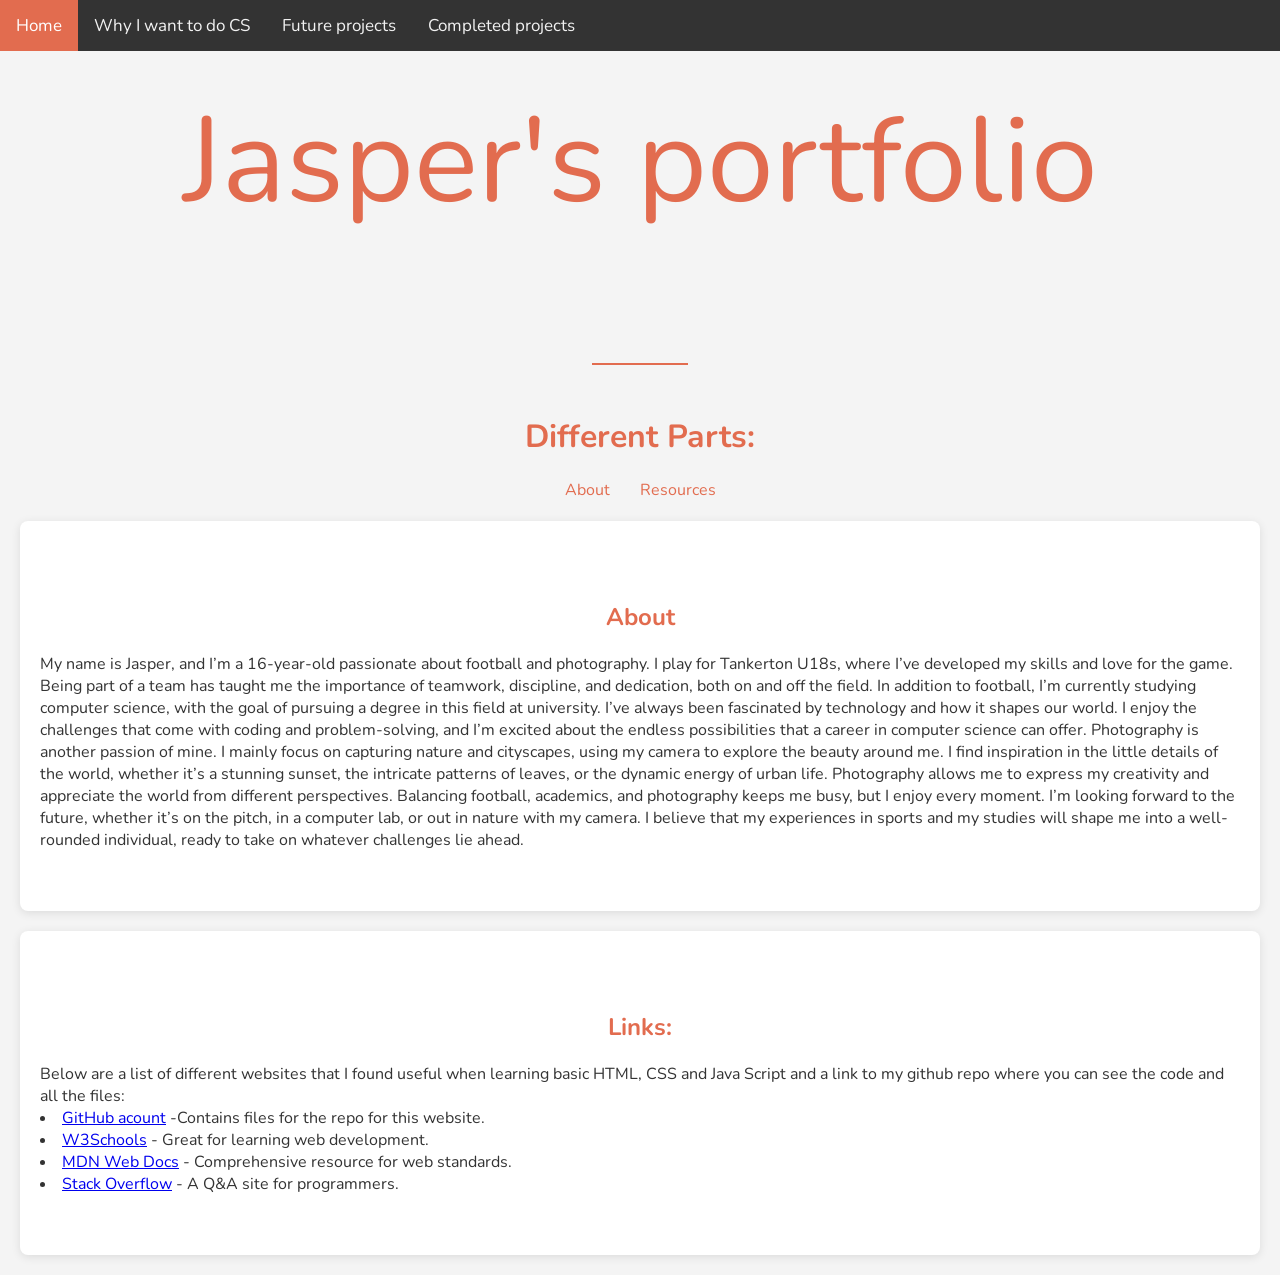
<file: index.html>
<!DOCTYPE html>
<html lang="en">
<head>
    <meta charset="UTF-8">
    <meta name="viewport" content="width=device-width, initial-scale=1.0">
    <meta name="description" content="My home page for my portfolio">
    <title>Jasper's Portfolio</title>
    <link href="https://fonts.googleapis.com/css2?family=Nunito:wght@400;700&display=swap" rel="stylesheet">
    <style>
        body {
            font-family: 'Nunito', sans-serif;
            margin: 0;
            padding: 0;
            background-color: #f4f4f4;
            color: #333;
        }
        
        .topnav {
            background-color: #333;
            overflow: hidden;
            position: fixed;
            width: 100%;
            top: 0;
            z-index: 1000;
        }

        .topnav a {
            float: left;
            color: #f2f2f2;
            text-align: center;
            padding: 14px 16px;
            text-decoration: none;
            font-size: 17px;
            transition: background-color 0.3s, color 0.3s;
        }

        .topnav a:hover {
            background-color: #ddd;
            color: black;
        }

        .topnav a.active {
            background-color: #e26c4f;
            color: white;
        }

        .line {
            height: 2px;
            width: 6rem;
            background-color: #e26c4f;
            margin: 50px auto;
        }

        p {
            
            margin-top: 80px; 
            font-size: 120px;
            color: #e26c4f;
            text-align: center;
            
        }

        header {
            margin-top: 20px;
            text-align: center;
        }

        section {
            padding: 60px 20px;
            margin: 20px;
            background: white;
            border-radius: 8px;
            box-shadow: 0 2px 10px rgba(0, 0, 0, 0.1);
        }

        h1 {
            color: #e26c4f;
            text-align: center;
        }

        nav ul {
            list-style-type: none;
            padding: 0;
            display: flex;
            justify-content: center;
        }

        nav ul li {
            margin: 0 15px;
        }

        nav ul li a {
            text-decoration: none;
            color: #e26c4f;
            transition: color 0.3s;
        }

        nav ul li a:hover {
            color: #333;
        }

        footer {
            text-align: center;
            padding: 20px;
            background-color: #333;
            color: white;
            position: relative;
            bottom: 0;
            width: 100%;
        }
    </style>
</head>
<body>
  <div class="topnav">
    <a class="active"href="Home.html">Home</a>
    <a href="Why I want to do cs.html">Why I want to do CS</a>
    <a href="Projects.html">Future projects</a>
    <a href="completed projects.html">Completed projects</a>
  </div>

    <p>Jasper's portfolio</p>
    <div class="line"></div>
    <header>
        <h1>Different Parts:</h1>
        <nav>
            <ul>
                <li><a href="#about">About</a></li>
                <li><a href="#resources">Resources</a></li>
                
            </ul>
        </nav>
    </header>

    <section id="about">
        <h1>About</h1>
        My name is Jasper, and I’m a 16-year-old passionate about football and photography. I play for Tankerton U18s, where I’ve developed my skills and love for the game. Being part of a team has taught me the importance of teamwork, discipline, and dedication, both on and off the field.

        In addition to football, I’m currently studying computer science, with the goal of pursuing a degree in this field at university. I’ve always been fascinated by technology and how it shapes our world. I enjoy the challenges that come with coding and problem-solving, and I’m excited about the endless possibilities that a career in computer science can offer.

        Photography is another passion of mine. I mainly focus on capturing nature and cityscapes, using my camera to explore the beauty around me. I find inspiration in the little details of the world, whether it’s a stunning sunset, the intricate patterns of leaves, or the dynamic energy of urban life. Photography allows me to express my creativity and appreciate the world from different perspectives.

        Balancing football, academics, and photography keeps me busy, but I enjoy every moment. I’m looking forward to the future, whether it’s on the pitch, in a computer lab, or out in nature with my camera. I believe that my experiences in sports and my studies will shape me into a well-rounded individual, ready to take on whatever challenges lie ahead.</section>
</section>
<section id="resources"> 
  <h1>Links:</h1>
   Below are a list of different websites that I found useful when learning basic HTML, CSS and Java Script and a link to my github repo where you can see the code and all the files: 
   <li><a href="https://github.com/jasp124/jasp124.github.io" target="_blank">GitHub acount</a> -Contains files for the repo for this website.</li>
   <li><a href="https://www.w3schools.com" target="_blank">W3Schools</a> - Great for learning web development.</li>
   <li><a href="https://developer.mozilla.org" target="_blank">MDN Web Docs</a> - Comprehensive resource for web standards.</li> 
   <li><a href="https://stackoverflow.com" target="_blank">Stack Overflow</a> - A Q&A site for programmers.</li> 
  </section> 
</body>
</file>
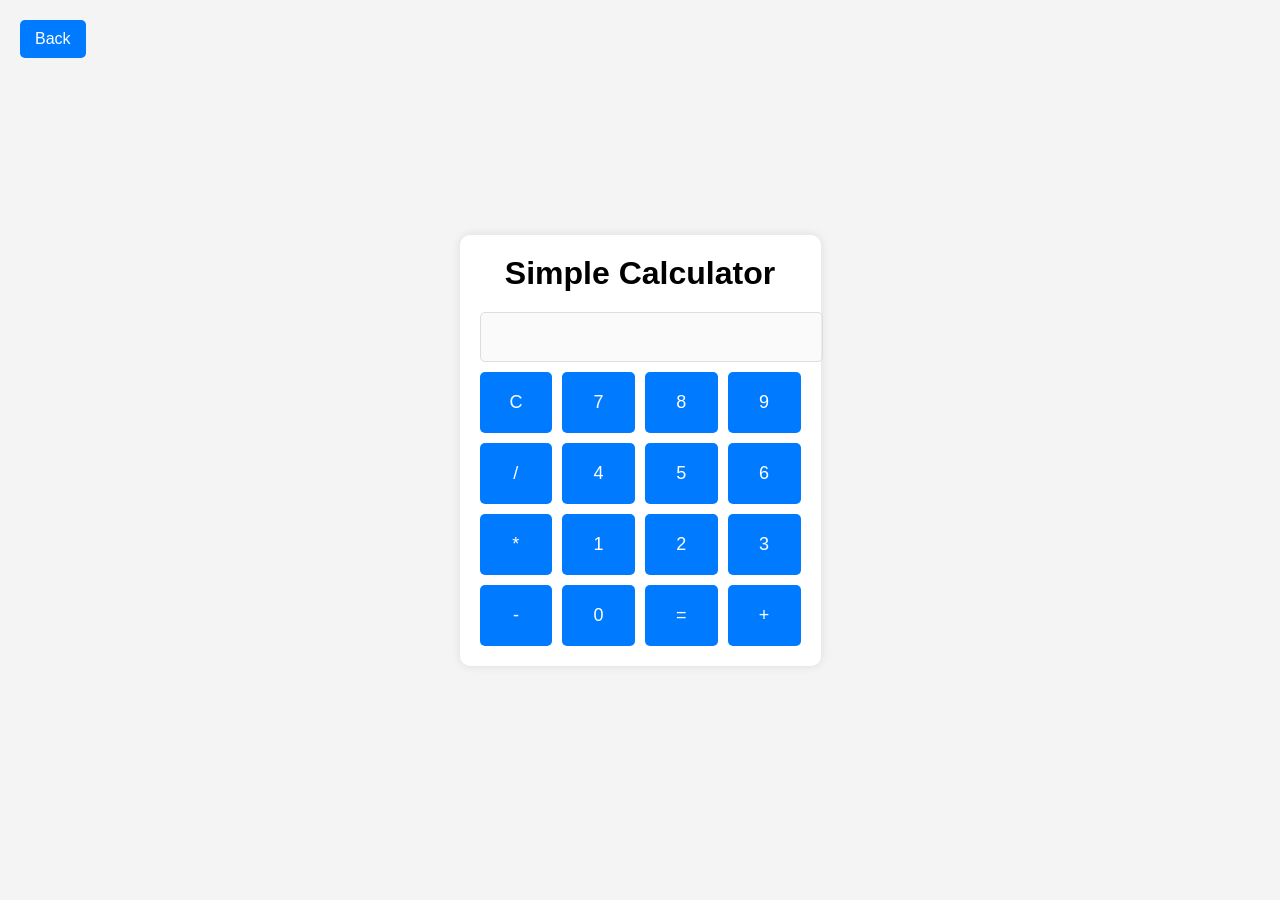
<file: calculator project.html>
<!DOCTYPE html>
<html lang="en">
<head>
    <meta charset="UTF-8">
    <meta name="viewport" content="width=device-width, initial-scale=1.0">
    <title>Simple Calculator</title>
    <link rel="stylesheet" href="calculator project.css">
</head>
<body>
    <div class="container">
        <a href="completed projects.html" class="back-button">Back</a>
        <h1>Simple Calculator</h1>
        <input type="text" id="display" disabled>
        <div class="buttons">
            <button onclick="clearDisplay()">C</button>
            <button onclick="appendToDisplay('7')">7</button>
            <button onclick="appendToDisplay('8')">8</button>
            <button onclick="appendToDisplay('9')">9</button>
            <button onclick="appendToDisplay('/')">/</button>
            <button onclick="appendToDisplay('4')">4</button>
            <button onclick="appendToDisplay('5')">5</button>
            <button onclick="appendToDisplay('6')">6</button>
            <button onclick="appendToDisplay('*')">*</button>
            <button onclick="appendToDisplay('1')">1</button>
            <button onclick="appendToDisplay('2')">2</button>
            <button onclick="appendToDisplay('3')">3</button>
            <button onclick="appendToDisplay('-')">-</button>
            <button onclick="appendToDisplay('0')">0</button>
            <button onclick="calculate()">=</button>
            <button onclick="appendToDisplay('+')">+</button>
        </div>
    </div>
    <script src="calculator project.js"></script>
</body>
</html>
</file>
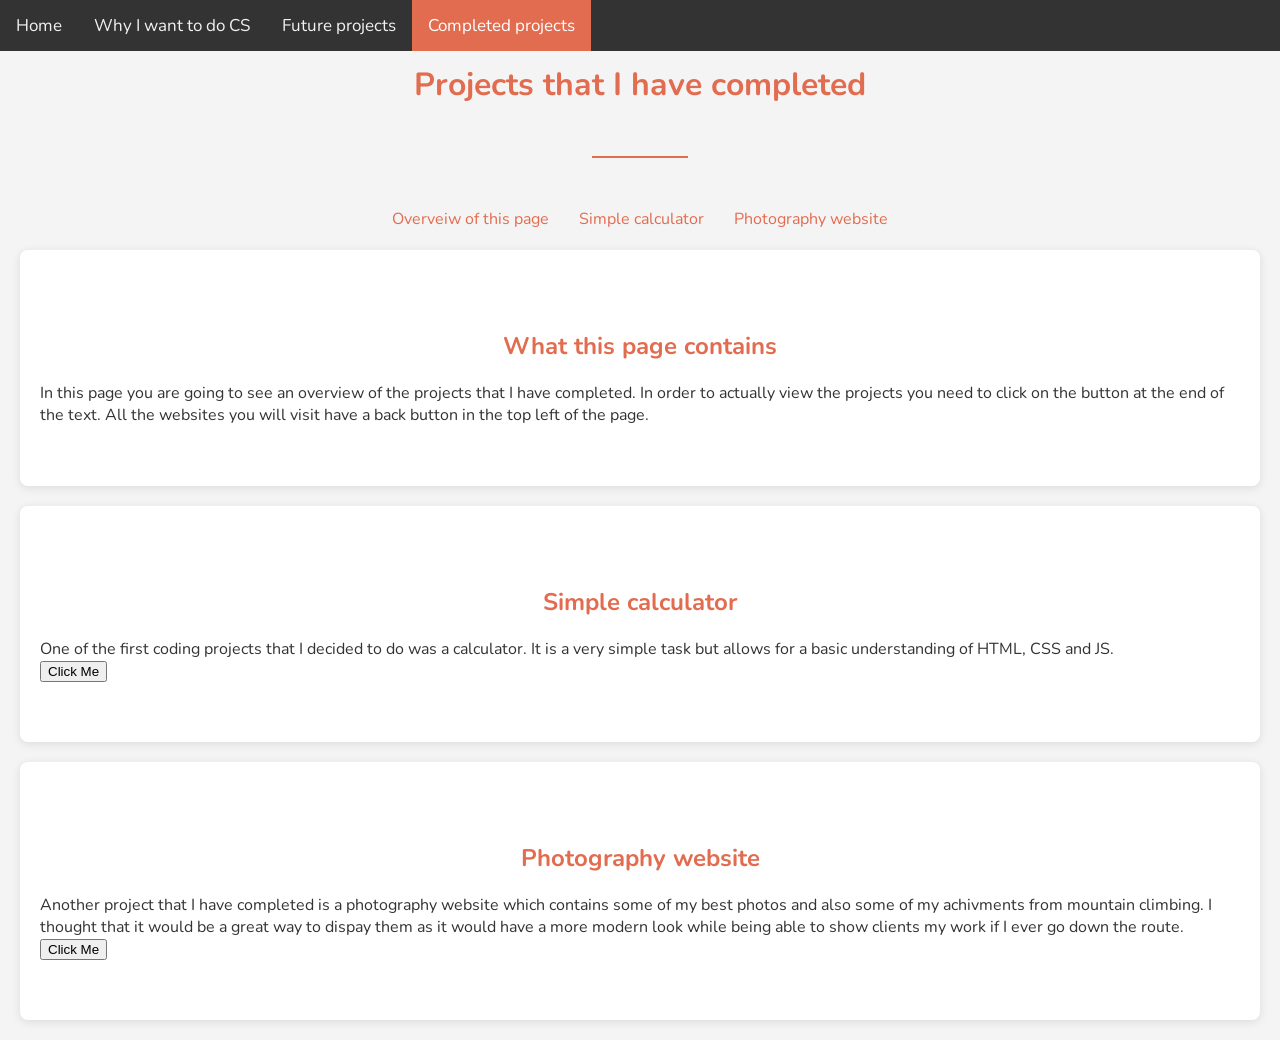
<file: completed projects.html>
<!DOCTYPE html>
<html lang="en">
<head>
    
    <link rel="stylesheet" href = "completed projects.css">

    <meta charset="UTF-8">
    <meta name="viewport" content="width=device-width, initial-scale=1.0">
    <meta name="description" content="A page to veiw all the different projects I have completed ">
    <title>Jasper's Completed Projects</title>
    <link href="https://fonts.googleapis.com/css2?family=Nunito:wght@400;700&display=swap" rel="stylesheet">
    
</head>
<body>
    <div class="topnav">
        <a href="index.html">Home</a>
        <a href="Why I want to do cs.html">Why I want to do CS</a>
        <a href="Projects.html">Future projects</a>
        <a class = "active" href = "completed projects.html">Completed projects</a>
    </div>

    <p>.</p>
    <header>
        <h1>Projects that I have completed</h1>
        <div class="line"></div>
        <nav>
            <ul>
                <li><a href="#overveiw">Overveiw of this page</a></li>
                <li><a href="#calculator">Simple calculator</a></li>
                <li><a href="#photography website">Photography website</a></li><!--This website hasn't been published due to me waiting till I have time to use as a way to get clients-->
                
                
            </ul>
        </nav>
    </header>
    <section id="overveiw">
        <h1>What this page contains</h1>
        In this page you are going to see an overview of the projects that I have completed. In order to actually view the projects you need to click on the button at the end of the text.
        All the websites you will visit have a back button in the top left of the page.
        
        
    </section>
    <section id="calculator">
      <h1>Simple calculator</h1>
      One of the first coding projects that I decided to do was a calculator. It is a very simple task but allows for a basic understanding of HTML, CSS and JS.</br>
      <a href="calculator project.html">
        <button>Click Me</button>
      </a>
    </section>

    <section id ="photography website"><!--This website hasn't been published due to me waiting till I have time to use as a way to get clients-->
        <h1>Photography website</h1>
        Another project that I have completed is a photography website which contains some of my best photos and also some of my achivments from mountain climbing.
        I thought that it would be a great way to dispay them as it would have a more modern look while being able to show clients my work if I ever go down the route.
        <a href = "photography website.html">
            <button>Click Me</button>
        </a>
    </section>
</body>
</html>
</file>
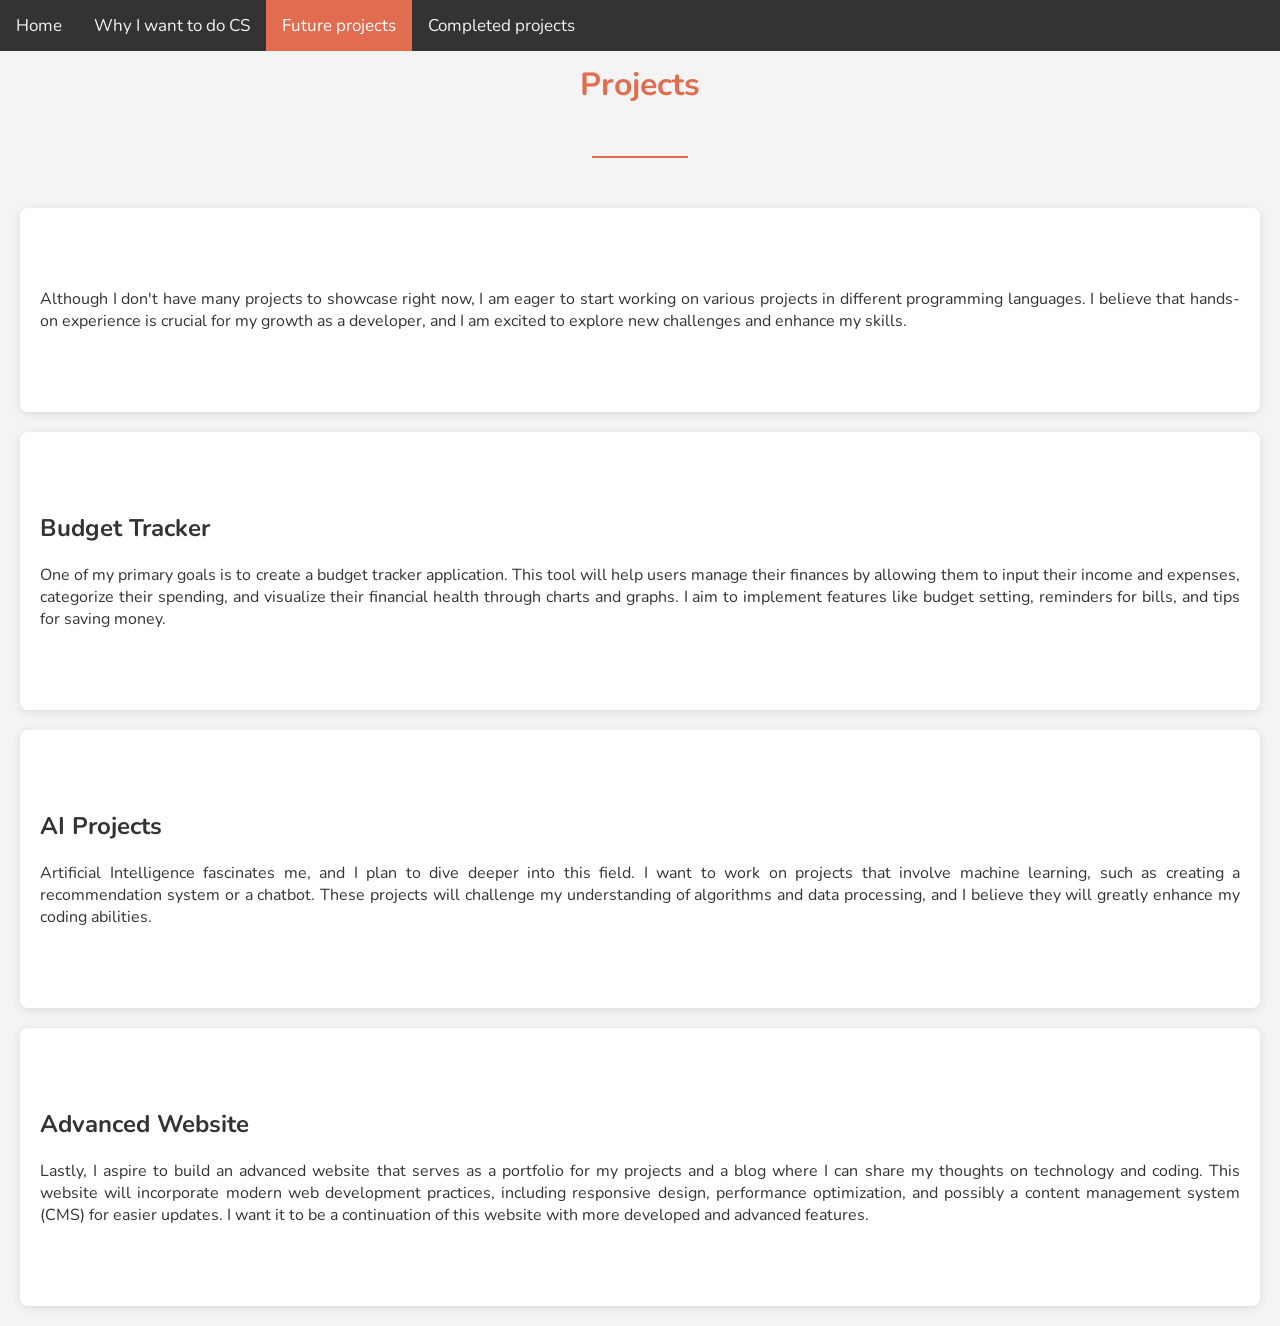
<file: Projects.html>
<!DOCTYPE html>
<html lang="en">
<head>
    <meta charset="UTF-8">
    <meta name="viewport" content="width=device-width, initial-scale=1.0">
    <meta name="description" content="My preojects">
<head>
    <meta charset="UTF-8">
    <meta name="viewport" content="width=device-width, initial-scale=1.0">
    <meta name="description" content="Future projects I want to pursue in computer science">
    <title>Jasper's Future Projects</title>
    <link href="https://fonts.googleapis.com/css2?family=Nunito:wght@400;700&display=swap" rel="stylesheet">
    <style>
        body {
            font-family: 'Nunito', sans-serif;
            margin: 0;
            padding: 0;
            background-color: #f4f4f4;
            color: #333;
        }
        
        .topnav {
            background-color: #333;
            overflow: hidden;
            position: fixed;
            width: 100%;
            top: 0;
            z-index: 1000;
        }

        .topnav a {
            float: left;
            color: #f2f2f2;
            text-align: center;
            padding: 14px 16px;
            text-decoration: none;
            font-size: 17px;
            transition: background-color 0.3s, color 0.3s;
        }

        .topnav a:hover {
            background-color: #ddd;
            color: black;
        }

        .topnav a.active {
            background-color: #e26c4f;
            color: white;
        }

        .line {
            height: 2px;
            width: 6rem;
            background-color: #e26c4f;
            margin: 50px auto;
        }

        h1 {
            color: #e26c4f;
            text-align: center;
        }

        section {
            padding: 60px 20px;
            margin: 20px;
            background: white;
            border-radius: 8px;
            box-shadow: 0 2px 10px rgba(0, 0, 0, 0.1);
        }

        p {
            margin: 20px 0;
            text-align: justify;
        }

        footer {
            text-align: center;
            padding: 20px;
            background-color: #333;
            color: white;
            position: relative;
            bottom: 0;
            width: 100%;
        }
    </style>
</head>
<body>
    <div class="topnav">
        <a href="index.html">Home</a>
        <a href="Why I want to do cs.html">Why I want to do CS</a>
        <a class = "active"href="Projects.html">Future projects</a>
        <a href="completed projects.html">Completed projects</a>
    </div>

    <p>.</p>
    <header>
        <h1>Projects</h1>
        <div class="line"></div>
    </header>
    <section id="intro">
      <p>Although I don't have many projects to showcase right now, I am eager to start working on various projects in different programming languages. I believe that hands-on experience is crucial for my growth as a developer, and I am excited to explore new challenges and enhance my skills.</p>
  </section>

    <section id="budget-tracker">
        <h2>Budget Tracker</h2>
        <p>One of my primary goals is to create a budget tracker application. This tool will help users manage their finances by allowing them to input their income and expenses, categorize their spending, and visualize their financial health through charts and graphs. I aim to implement features like budget setting, reminders for bills, and tips for saving money.</p>
    </section>

    <section id="ai-projects">
        <h2>AI Projects</h2>
        <p>Artificial Intelligence fascinates me, and I plan to dive deeper into this field. I want to work on projects that involve machine learning, such as creating a recommendation system or a chatbot. These projects will challenge my understanding of algorithms and data processing, and I believe they will greatly enhance my coding abilities.</p>
    </section>

    <section id="advanced-website">
        <h2>Advanced Website</h2>
        <p>Lastly, I aspire to build an advanced website that serves as a portfolio for my projects and a blog where I can share my thoughts on technology and coding. This website will incorporate modern web development practices, including responsive design, performance optimization, and possibly a content management system (CMS) for easier updates. I want it to be a continuation of this website with more developed and advanced features. </p>
    </section>

</body>
</html>
</file>
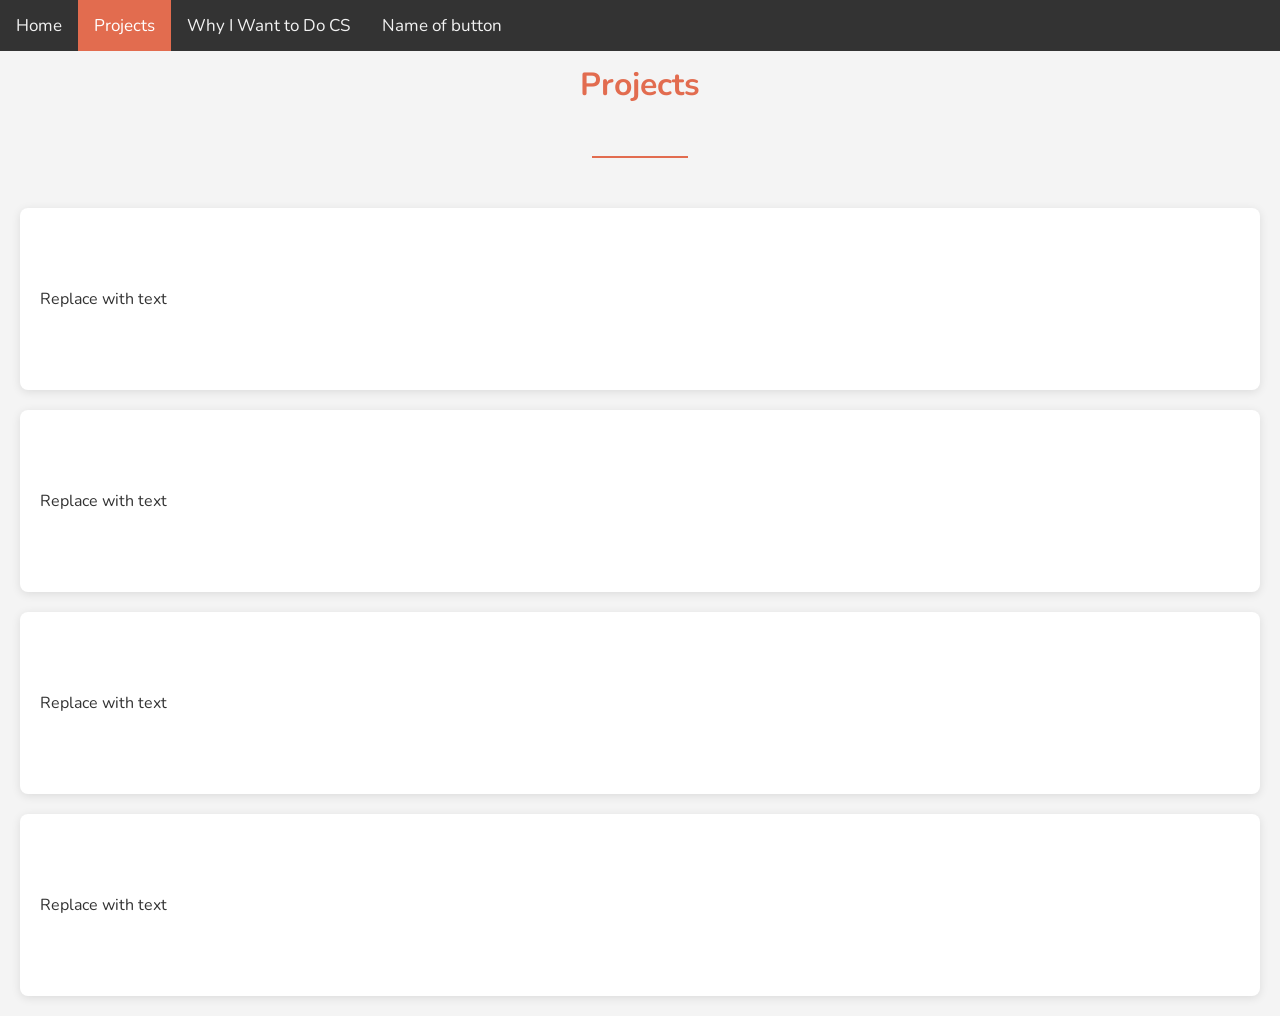
<file: Template.html>
<!DOCTYPE html>
<html lang="en">
<head>
    <meta charset="UTF-8">
    <meta name="viewport" content="width=device-width, initial-scale=1.0">
    <meta name="description" content="My preojects">
<head>
    <meta charset="UTF-8">
    <meta name="viewport" content="width=device-width, initial-scale=1.0">
    <meta name="description" content="Future projects I want to pursue in computer science">
    <title>Jasper's Future Projects</title>
    <link href="https://fonts.googleapis.com/css2?family=Nunito:wght@400;700&display=swap" rel="stylesheet">
    <style>
        body {
            font-family: 'Nunito', sans-serif;
            margin: 0;
            padding: 0;
            background-color: #f4f4f4;
            color: #333;
        }
        
        .topnav {
            background-color: #333;
            overflow: hidden;
            position: fixed;
            width: 100%;
            top: 0;
            z-index: 1000;
        }

        .topnav a {
            float: left;
            color: #f2f2f2;
            text-align: center;
            padding: 14px 16px;
            text-decoration: none;
            font-size: 17px;
            transition: background-color 0.3s, color 0.3s;
        }

        .topnav a:hover {
            background-color: #ddd;
            color: black;
        }

        .topnav a.active {
            background-color: #e26c4f;
            color: white;
        }

        .line {
            height: 2px;
            width: 6rem;
            background-color: #e26c4f;
            margin: 50px auto;
        }

        h1 {
            color: #e26c4f;
            text-align: center;
        }

        section {
            padding: 60px 20px;
            margin: 20px;
            background: white;
            border-radius: 8px;
            box-shadow: 0 2px 10px rgba(0, 0, 0, 0.1);
        }

        p {
            margin: 20px 0;
            text-align: justify;
        }

        footer {
            text-align: center;
            padding: 20px;
            background-color: #333;
            color: white;
            position: relative;
            bottom: 0;
            width: 100%;
        }
    </style>
</head>
<body>
    <div class="topnav">
        <a href="Home.html">Home</a>
        <a class = "active"href="Projects.html">Projects</a>
        <a href="Why I want to do cs.html">Why I Want to Do CS</a>
        <a href = "FileName.html">Name of button</a>
    </div>

    <p>.</p>
    <header>
        <h1>Projects</h1>
        <div class="line"></div>
    </header>
    <section id="Replace">
      <p>Replace with text</p>
  </section>
  <section id="Replace">
    <p>Replace with text</p>
</section>
<section id="Replace">
    <p>Replace with text</p>
</section>
<section id="Replace">
    <p>Replace with text</p>
</section>
</file>
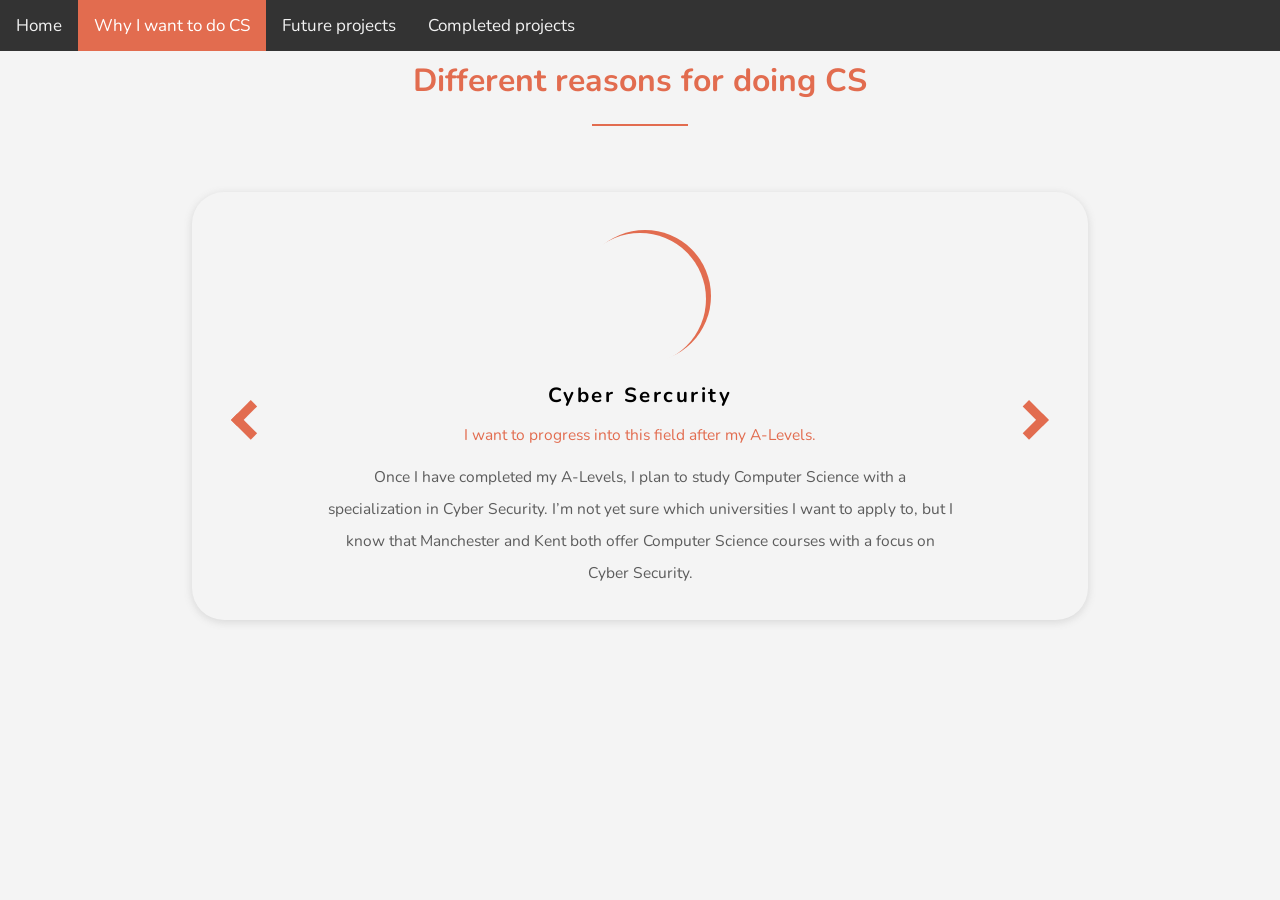
<file: Why I want to do cs.html>
<!DOCTYPE html>
<html lang="en">
<head>
    <meta charset="UTF-8">
    <meta name="viewport" content="width=device-width, initial-scale=1.0">
    <meta name="description" content="My reasons for doing CS">
  <div class="topnav">
    <a href="index.html">Home</a>
    <a class="active" href="Why I want to do cs.html">Why I want to do CS</a>
    <a href="Projects.html">Future projects</a>
    <a href="completed projects.html">Completed projects</a>
  </div>
  <p> </p>
  <style>

               body {
            font-family: 'Nunito', sans-serif;
            margin: 0;
            padding: 0;
            background-color: #f4f4f4;
            color: #333;
        }
        
        .topnav {
            background-color: #333;
            overflow: hidden;
            position: fixed;
            width: 100%;
            top: 0;
            z-index: 1000;
        }

        .topnav a {
            float: left;
            color: #f2f2f2;
            text-align: center;
            padding: 14px 16px;
            text-decoration: none;
            font-size: 17px;
            transition: background-color 0.3s, color 0.3s;
        }

        .topnav a:hover {
            background-color: #ddd;
            color: black;
        }

        .topnav a.active {
            background-color: #e26c4f;
            color: white;
        }

</style>
    <style>
  @import url('https://fonts.googleapis.com/css2?family=Nunito:wght@400;700&display=swap');
  </style>
<head>

    <head>
        
        <title>Jasper's portpholio</title>
        
        <style>
          @import url('https://fonts.googleapis.com/css2?family=Nunito:wght@400;700&display=swap');
      
          * {
            margin: 110;
            padding: 0;
            box-sizing: border-box;
          }
      
          body {
            color: #000;
           
          }
      
          .testimonial {
            height: 100%;
            display: flex;
            flex-direction: column;
            justify-content: center;
            align-items: center;
            padding-bottom: 5rem;
          }
      
          h6 {
            margin: 20px 0;
          }
      
          .line {
            height: 2px;
            width: 6rem;
            background-color: #e26c4f;
            margin-bottom: calc(3rem + 2vmin);
          }
      
          .arrow-wrapper {
            position: relative;
            width: 70%;
            border-radius: 2rem;
            box-shadow: rgba(99, 99, 99, 0.2) 0px 2px 8px 0px;
            overflow: hidden;
            place-items: center;
          }
      
          .review-wrap {
            display: flex;
            flex-direction: column;
            justify-content: center;
            align-items: center;
            padding-top: calc(2rem + 1vmin);
            width: 100%;
          }
      
          #imgBox {
            border-radius: 50%;
            width: calc(6rem + 4vmin);
            height: calc(6rem + 4vmin);
            position: relative;
            box-shadow: 5px -3px #e26c4f;
            background-size: cover;
            margin-bottom: calc(0.7rem + 0.5vmin);
          }
      
          #name {
            margin-bottom: calc(0.7rem + 0.5vmin);
            font-size: calc(1rem + 0.5vmin);
            letter-spacing: calc(0.1rem + 0.1vmin);
            font-weight: bold;
          }
      
          #profession {
            font-size: calc(0.8rem + 0.3vmin);
            margin-bottom: calc(0.7rem + 0.5vmin);
            color: #e26c4f;
          }
      
          #description {
            font-size: calc(0.8rem + 0.3vmin);
            width: 70%;
            max-width: 40rem;
            text-align: center;
            margin-bottom: calc(1.4rem + 1vmin);
            color: rgb(92, 92, 92);
            line-height: 2rem;
          }
      
          .arrow {
            width: calc(1.4rem + 0.6vmin);
            height: calc(1.4rem + 0.6vmin);
            border: solid #e26c4f;
            border-width: 0 calc(0.5rem + 0.2vmin) calc(0.5rem + 0.2vmin) 0;
            cursor: pointer;
            transition: transform 0.3s;
          }
      
          .arrow:hover {
            transition: 0.3s;
            transform: scale(1.15);
          }
      
          .left-arrow-wrap {
            position: absolute;
            top: 50%;
            left: 5%;
            transform: rotate(135deg);
          }
      
          .right-arrow-wrap {
            position: absolute;
            top: 50%;
            right: 5%;
            transform: rotate(-45deg);
          }
      
          @media screen and (max-width: 900px) {
            .testimonial {
              width: 100%;
            }
          }
          h1 {
            color: #e26c4f;
            text-align: center;
        }
        </style>
      </head>
      
      <body>
        <div class="testimonial">
          
          <section id="people"></section>
            .
            <h1>Different reasons for doing CS</h1>
          <div class="line"></div>
          <!-- arrow wrapper contains the review and the arrows -->
          <div class="arrow-wrapper">
            <!-- review section -->
            <div id="reviewWrap" class="review-wrap">
              <div id="imgBox"></div>
              <div id="name"></div>
              <div id="profession"></div>
              <div id="description"></div>
            </div>
            <!-- left arrow -->
            <div class="left-arrow-wrap">
              <div class="arrow"></div>
            </div>
            <!-- right arrow -->
            <div class="right-arrow-wrap">
              <div class="arrow"></div>
            </div>
          </div>
        </div>
      
        <script>
          const reviewWrap = document.getElementById("reviewWrap");
          const leftArrow = document.querySelector(".left-arrow-wrap .arrow");
          const rightArrow = document.querySelector(".right-arrow-wrap .arrow");
          const imgBox = document.getElementById("imgBox");
          const name = document.getElementById("name");
          const profession = document.getElementById("profession");
          const description = document.getElementById("description");
      
          let people = [{
              photo: 'url("https://wallpapercave.com/wp/wp2691421.jpg")',
              name: "Cyber Sercurity",
              profession: "I want to progress into this field after my A-Levels.",
              description: "Once I have completed my A-Levels, I plan to study Computer Science with a specialization in Cyber Security. I’m not yet sure which universities I want to apply to, but I know that Manchester and Kent both offer Computer Science courses with a focus on Cyber Security."
            },
            {
              photo: "url('https://yaa.com.pk/wp-content/uploads/2021/01/Data-Protection.jpg')",
              name: "Fammily Experinces in CS",
              profession: "Dad working in data protection",
              description: "My dad has worked in data protection for the last 20 years at a data protection and risk assessment company. From a young age, he often talked about his role and the importance of protecting client data. This is one of the main reasons why I’m so interested in Cyber Security."
            },
            {
              photo: "url('https://beningo-embedded-group.s3.amazonaws.com/2019/07/AdobeStock_116759427.jpeg')",
              name: "Coding",
              profession: "Coding from a young age",
              description: "I’ve been learning coding since I was about 12 years old. I started with basic principles and have since worked on small projects and watched tutorials on Python."


            },
            {
              photo: "url('https://th.bing.com/th/id/R.fef610beb6ddf962250950484eb4c497?rik=HYU23uJGqda%2fsw&riu=http%3a%2f%2fwww.pixelstalk.net%2fwp-content%2fuploads%2f2016%2f07%2fComputer-Science-Images.jpg&ehk=elac9FyCiNdjcVWcGCyaLTlvJt4FXty%2flFKWMP4hU3U%3d&risl=&pid=ImgRaw&r=0')",
              name: "Enjoying CS ",
              profession: "Throughout my time studying Computer Science, I’ve enjoyed learning about different principles and concepts.",
              description: "My fascination with computing has made me extremely passionate about continuing to learn and pursue a career in this field."
            }
          ];
      
          // set the first person
          imgBox.style.backgroundImage = people[0].photo;
          name.innerText = people[0].name;
          profession.innerText = people[0].profession;
          description.innerText = people[0].description;
          let currentPerson = 0;
      
          //Select the side where you want to slide
          function slide(side, personNumber) {
            let reviewWrapWidth = reviewWrap.offsetWidth + "px";
            let descriptionHeight = description.offsetHeight + "px";
            //(+ or -)
            let side1symbol = side === "left" ? "" : "-";
            let side2symbol = side === "left" ? "-" : "";
      
            setTimeout(() => {
              imgBox.style.backgroundImage = people[personNumber].photo;
            }, 0);
            setTimeout(() => {
              description.style.height = descriptionHeight;
            }, 100);
            setTimeout(() => {
              name.innerText = people[personNumber].name;
            }, 200);
            setTimeout(() => {
              profession.innerText = people[personNumber].profession;
            }, 300);
            setTimeout(() => {
              description.innerText = people[personNumber].description;
            }, 400);
          }
      
          function setNextCardLeft() {
            if (currentPerson === 3) {
              currentPerson = 0;
              slide("left", currentPerson);
            } else {
              currentPerson++;
            }
      
            slide("left", currentPerson);
          }
      
          function setNextCardRight() {
            if (currentPerson === 0) {
              currentPerson = 3;
              slide("right", currentPerson);
            } else {
              currentPerson--;
            }
      
            slide("right", currentPerson);
          }
      
          leftArrow.addEventListener("click", setNextCardLeft);
          rightArrow.addEventListener("click", setNextCardRight);
        </script>  
</body>
</html>
      </html>
</file>
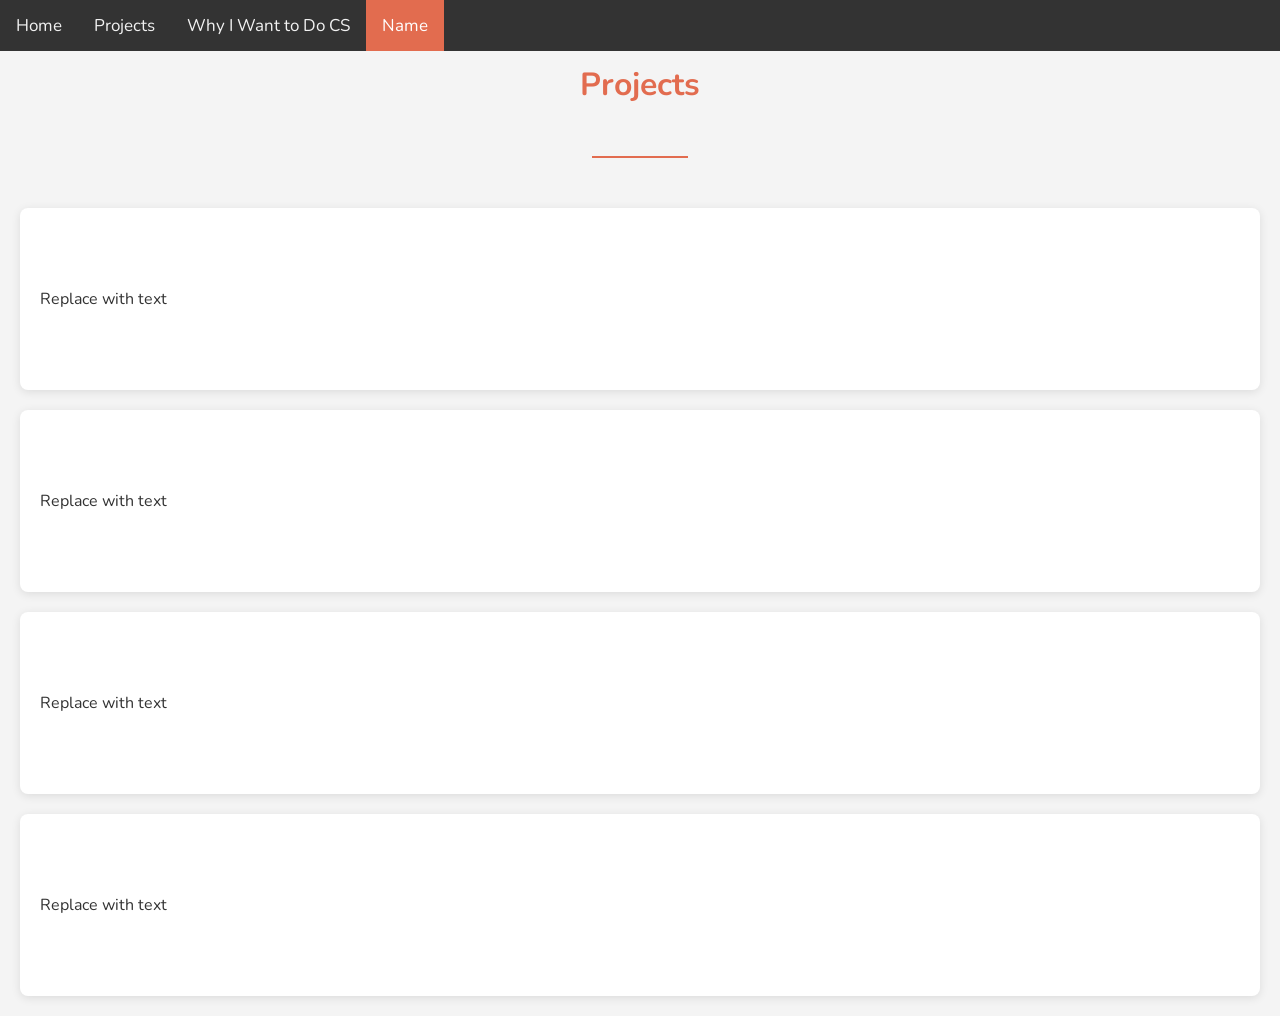
<file: Template for website/Template.html>
<!DOCTYPE html>
<html lang="en">
<head>
    
    <link rel="stylesheet" href = "Template.css">

    <meta charset="UTF-8">
    <meta name="viewport" content="width=device-width, initial-scale=1.0">
    <meta name="description" content="Change to content of html">
    <title>New title of website</title>
    <link href="https://fonts.googleapis.com/css2?family=Nunito:wght@400;700&display=swap" rel="stylesheet">
    
</head>
<body>
    <div class="topnav">
        <a href="Home.html">Home</a>
        <a href="Projects.html">Projects</a>
        <a href="Why I want to do cs.html">Why I Want to Do CS</a>
        <a class = "active" href = "FileName.html">Name</a>
    </div>

    <p>.</p>
    <header>
        <h1>Projects</h1>
        <div class="line"></div>
    </header>
    <section id="Replace">
      <p>Replace with text</p>
  </section>
  <section id="Replace">
    <p>Replace with text</p>
</section>
<section id="Replace">
    <p>Replace with text</p>
</section>
<section id="Replace">
    <p>Replace with text</p>
</section>
</file>
<file: calculator project.css>
body {
    font-family: Arial, sans-serif;
    background-color: #f4f4f4;
    display: flex;
    justify-content: center;
    align-items: center;
    height: 100vh;
    margin: 0;
}

.container {
    background: white;
    padding: 20px;
    border-radius: 10px;
    box-shadow: 0 0 10px rgba(0, 0, 0, 0.1);
    text-align: center;
}

.back-button {
    position: absolute;
    top: 20px;
    left: 20px;
    text-decoration: none;
    background-color: #007bff;
    color: white;
    padding: 10px 15px;
    border-radius: 5px;
}

h1 {
    margin: 0 0 20px;
}

input {
    width: 100%;
    padding: 10px;
    font-size: 24px;
    margin-bottom: 10px;
    border: 1px solid #ddd;
    border-radius: 5px;
}

.buttons {
    display: grid;
    grid-template-columns: repeat(4, 1fr);
    gap: 10px;
}

button {
    padding: 20px;
    font-size: 18px;
    border: none;
    border-radius: 5px;
    background-color: #007bff;
    color: white;
    cursor: pointer;
}

button:hover {
    background-color: #0056b3;
}
</file>
<file: completed projects.css>
body {
            font-family: 'Nunito', sans-serif;
            margin: 0;
            padding: 0;
            background-color: #f4f4f4;
            color: #333;
        }
        
        .topnav {
            background-color: #333;
            overflow: hidden;
            position: fixed;
            width: 100%;
            top: 0;
            z-index: 1000;
        }

        .topnav a {
            float: left;
            color: #f2f2f2;
            text-align: center;
            padding: 14px 16px;
            text-decoration: none;
            font-size: 17px;
            transition: background-color 0.3s, color 0.3s;
        }

        .topnav a:hover {
            background-color: #ddd;
            color: black;
        }

        .topnav a.active {
            background-color: #e26c4f;
            color: white;
        }

        .line {
            height: 2px;
            width: 6rem;
            background-color: #e26c4f;
            margin: 50px auto;
        }

        h1 {
            color: #e26c4f;
            text-align: center;
        }

        section {
            padding: 60px 20px;
            margin: 20px;
            background: white;
            border-radius: 8px;
            box-shadow: 0 2px 10px rgba(0, 0, 0, 0.1);
        }

        p {
            margin: 20px 0;
            text-align: justify;
        }

        footer {
            text-align: center;
            padding: 20px;
            background-color: #333;
            color: white;
            position: relative;
            bottom: 0;
            width: 100%;
        }
        
        nav ul {
            list-style-type: none;
            padding: 0;
            display: flex;
            justify-content: center;
        }

        nav ul li {
            margin: 0 15px;
        }

        nav ul li a {
            text-decoration: none;
            color: #e26c4f;
            transition: color 0.3s;
        }

        nav ul li a:hover {
            color: #333;
        }
</file>
<file: Template for website/Template.css>
body {
    font-family: 'Nunito', sans-serif;
    margin: 0;
    padding: 0;
    background-color: #f4f4f4;
    color: #333;
}

.topnav {
    background-color: #333;
    overflow: hidden;
    position: fixed;
    width: 100%;
    top: 0;
    z-index: 1000;
}

.topnav a {
    float: left;
    color: #f2f2f2;
    text-align: center;
    padding: 14px 16px;
    text-decoration: none;
    font-size: 17px;
    transition: background-color 0.3s, color 0.3s;
}

.topnav a:hover {
    background-color: #ddd;
    color: black;
}

.topnav a.active {
    background-color: #e26c4f;
    color: white;
}

.line {
    height: 2px;
    width: 6rem;
    background-color: #e26c4f;
    margin: 50px auto;
}

h1 {
    color: #e26c4f;
    text-align: center;
}

section {
    padding: 60px 20px;
    margin: 20px;
    background: white;
    border-radius: 8px;
    box-shadow: 0 2px 10px rgba(0, 0, 0, 0.1);
}

p {
    margin: 20px 0;
    text-align: justify;
}

footer {
    text-align: center;
    padding: 20px;
    background-color: #333;
    color: white;
    position: relative;
    bottom: 0;
    width: 100%;
}
</file>
